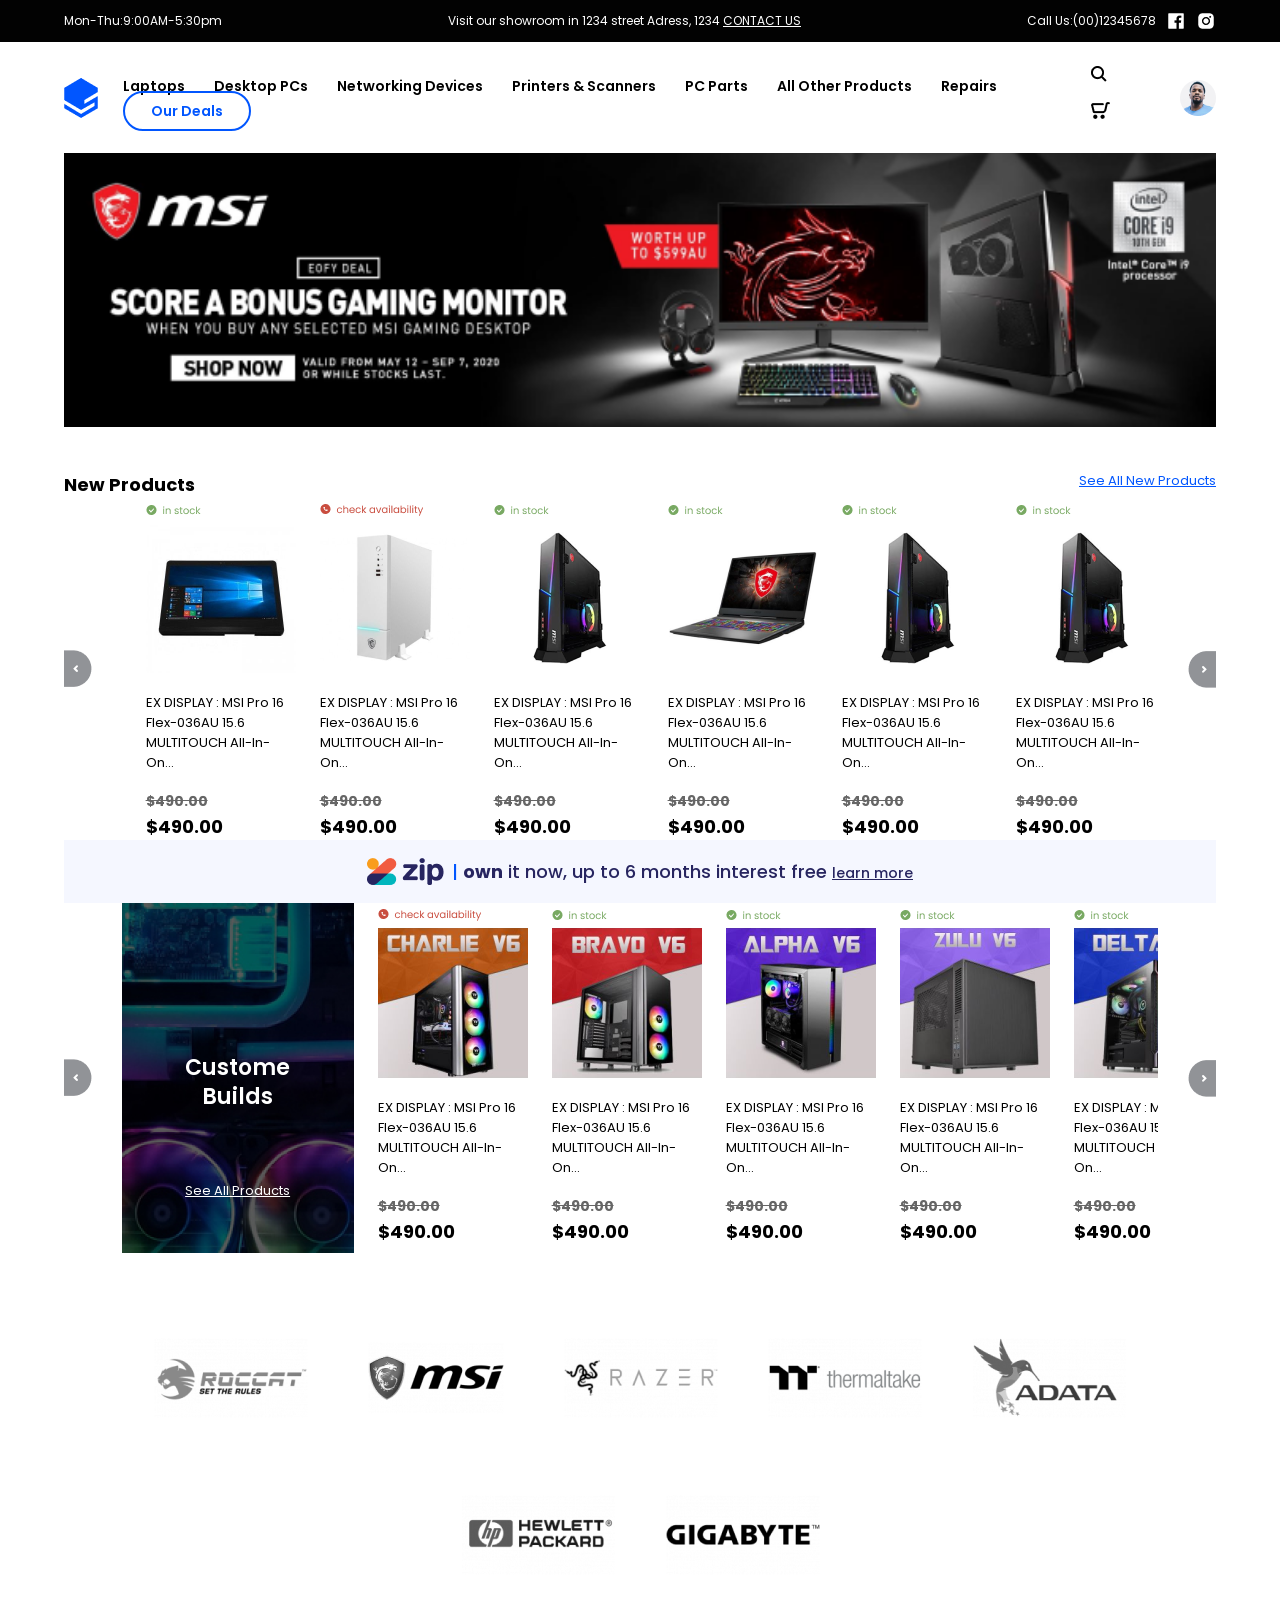
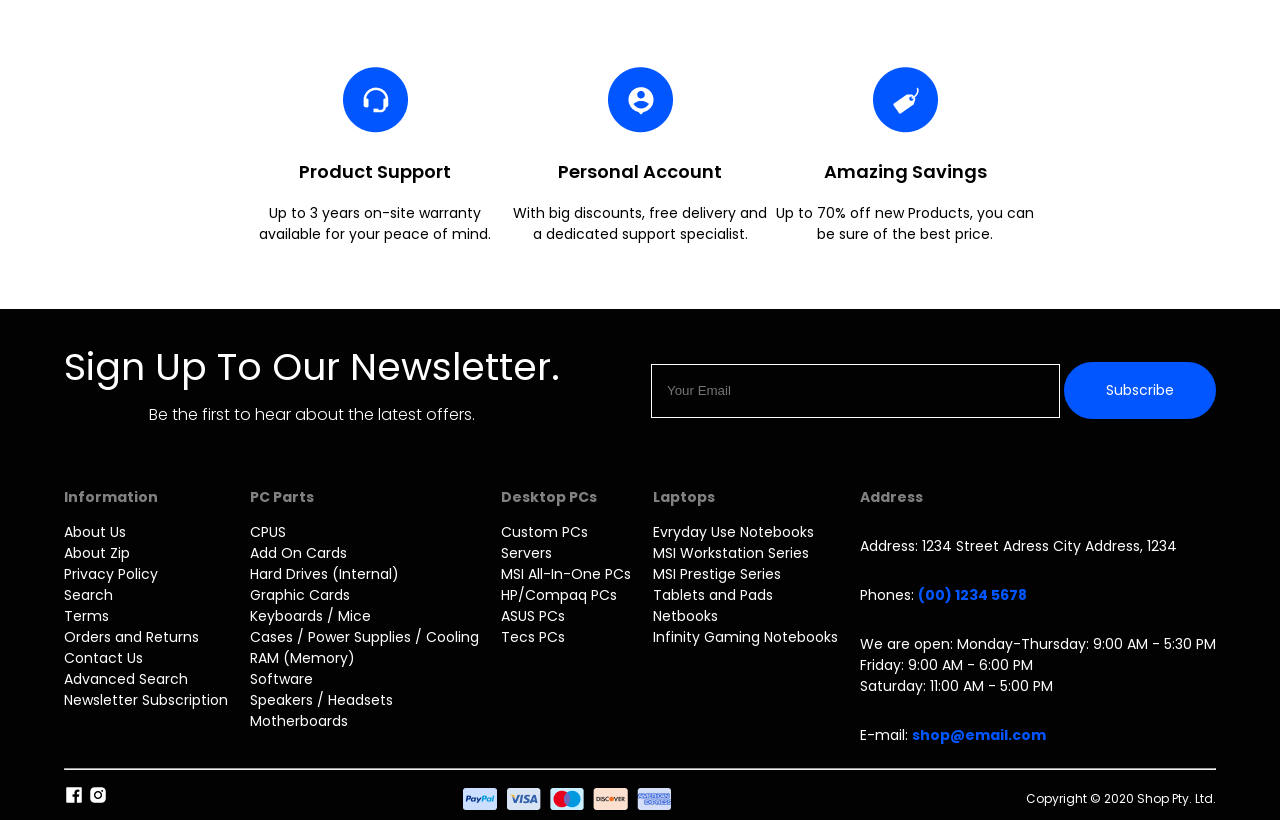
<file: index.html>
<!DOCTYPE html>
<html>

<head>
    <title>magazin</title>
    <meta charset="UTF-8">
    <link rel="stylesheet" href="style.css">
    <link rel="preconnect" href="https://fonts.googleapis.com">
    <link
        href="https://fonts.googleapis.com/css2?family=Poppins:ital,wght@0,200;0,300;0,400;0,500;0,600;0,700;0,800;0,900;1,100&display=swap"
        rel="stylesheet">
</head>

<body>

    <div class="head">
        <div class="header">
            <div class="container">
                <div class="header-inner">
                    <p class="txt1">Mon-Thu:9:00AM-5:30pm</p>
                    <p class="txt1">Visit our showroom in 1234 street Adress, 1234 <a href="#" class="txt1">CONTACT US</a></p>
                    <div class="contact">
                        <p class="txt1">Call Us:(00)12345678</p>
                        <img src="img/ant-design_facebook-filled.png">
                        <img src="img/ant-design_instagram-filled.png">
                    </div>
                </div>
            </div>
        </div>
        <div class="container">
            <div class="header-menu">
                <img src="img/1.png">
                <div class="menu">
                    <a href="#">Laptops</a>
                    <a href="">Desktop PCs</a>
                    <a href="">Networking Devices</a>
                    <a href="">Printers & Scanners</a>
                    <a href="">PC Parts</a>
                    <a href="">All Other Products</a>
                    <a href="">Repairs</a>
                    <a href="">Our Deals</a>
                </div>
                <div class="header-search">
                    <div>
                        <img src="img/gg_search.png">
                        <img src="img/Group 54.png">
                    </div>
                    <img src="img/Ellipse 8.png">
                </div>
            </div>
            <div class="header-menu2">
                <div class="menu-inner">
                <div class="burger">
                    <span></span>
                    <span></span>
                    <span></span>
                </div>
                <input type="search" value="Search here" class="search">
                <img src="img/Group 1918.png" width="76px" height="74px">
                <img src="img/Group 1939.png" width="70px" height="70px">
                </div>
                <div class="menu2">
                    <img src="img/1.png" width="44" height="51">
                    <hr style="width: 90%">
                    <a href="#">Laptops</a> <br>
                    <a href="">Desktop PCs</a><br>
                    <a href="">Networking Devices</a><br>
                    <a href="">Printers & Scanners</a><br>
                    <a href="">PC Parts</a><br>
                    <a href="">All Other Products</a><br>
                    <a href="">Repairs</a><br> <br>
                    <a href="">Our Deals</a>
                </div>
            </div>
            <img src="img/image 30.png" class="fon">
        </div>
    </div>



        <div class="container">   
            <div class="products">
                <p class="txt4">New Products</p>
                <a href="#">See All New Products</a>
            </div>
            <div class="slider">
            <img src="img/Component 4.png" class="prev2">
            <div class="slide">
            <div class="sliderline">
                <div class="new-advice">
                    <div class="new-advicer">
                        <img src="img/Group 134.png"><br>
                        <img src="img/image 29.png" class="advice">
                        <p class="txt2">EX DISPLAY : MSI Pro 16 Flex-036AU 15.6 MULTITOUCH All-In-On...</p>
                        <p class="txt4"><b class="txt3">$490.00</b><br>$490.00</p>
                    </div>
                </div>
                <div class="new-advice">
                    <div class="new-advicer">
                        <img src="img/Group 136.png"><br>
                        <img src="img/image 29 (1).png" class="advice">
                        <p class="txt2">EX DISPLAY : MSI Pro 16 Flex-036AU 15.6 MULTITOUCH All-In-On...</p>
                        <p class="txt4"><b class="txt3">$490.00</b><br>$490.00</p>
                    </div>
                </div>
                <div class="new-advice">
                    <div class="new-advicer">
                        <img src="img/Group 134.png"><br>
                        <img src="img/image 29 (2) - копия.png" class="advice">
                        <p class="txt2">EX DISPLAY : MSI Pro 16 Flex-036AU 15.6 MULTITOUCH All-In-On...</p>
                        <p class="txt4"><b class="txt3">$490.00</b><br>$490.00</p>
                    </div>
                </div>
                <div class="new-advice">
                    <div class="new-advicer">
                        <img src="img/Group 134.png"><br>
                        <img src="img/nout.png" class="advice">
                        <p class="txt2">EX DISPLAY : MSI Pro 16 Flex-036AU 15.6 MULTITOUCH All-In-On...</p>
                        <p class="txt4"><b class="txt3">$490.00</b><br>$490.00</p>
                    </div>
                </div>
                <div class="new-advice">
                    <div class="new-advicer">
                        <img src="img/Group 134.png"><br>
                        <img src="img/image 29 (2) - копия.png" class="advice">
                        <p class="txt2">EX DISPLAY : MSI Pro 16 Flex-036AU 15.6 MULTITOUCH All-In-On...</p>
                        <p class="txt4"><b class="txt3">$490.00</b><br>$490.00</p>
                    </div>
                </div>
                <div class="new-advice">
                    <div class="new-advicer">
                        <img src="img/Group 134.png"><br>
                        <img src="img/image 29 (2) - копия.png" class="advice">
                        <p class="txt2">EX DISPLAY : MSI Pro 16 Flex-036AU 15.6 MULTITOUCH All-In-On...</p>
                        <p class="txt4"><b class="txt3">$490.00</b><br>$490.00</p>
                    </div>
                </div>
            </div>
            </div>
            <img src="img/Component 95.png" class="next2">
            </div>
        </div>

        

    <div class="container">
        <div class="pre-zip">
             <div class="zip">
                <img src="img/primary 1.png">
            <p><strong>own</strong> it now, up to 6 months interest free <a href="#">learn more</a></p>
             </div>
        </div>
        <div class="slider2">
            <img src="img/Component 4.png" class="prev">
        <div class="slide2">
        <div class="sliderline2">
            <div class="custom">
                <div class="custom-inner">    
                    <p>Custome<br>Builds</p>
                    <a href="#">See All Products</a>
                </div>
            </div>
            <div class="new-advice2">
                <div class="new-advicer">
                    <img src="img/Group 136.png"><br>
                    <img src="img/custom/image 29.png" class="advice">
                    <p class="txt2">EX DISPLAY : MSI Pro 16 Flex-036AU 15.6 MULTITOUCH All-In-On...</p>
                    <p class="txt4"><b class="txt3">$490.00</b><br>$490.00</p>
                </div>
            </div>
            <div class="new-advice2">
                <div class="new-advicer">
                    <img src="img/Group 134.png"><br>
                    <img src="img/custom/image 29 (1).png" class="advice">
                    <p class="txt2">EX DISPLAY : MSI Pro 16 Flex-036AU 15.6 MULTITOUCH All-In-On...</p>
                    <p class="txt4"><b class="txt3">$490.00</b><br>$490.00</p>
                </div>
            </div>
            <div class="new-advice2">
                <div class="new-advicer">
                    <img src="img/Group 134.png"><br>
                    <img src="img/custom/image 29 (2).png" class="advice">
                    <p class="txt2">EX DISPLAY : MSI Pro 16 Flex-036AU 15.6 MULTITOUCH All-In-On...</p>
                    <p class="txt4"><b class="txt3">$490.00</b><br>$490.00</p>
                </div>
            </div>
            <div class="new-advice2">
                <div class="new-advicer">
                    <img src="img/Group 134.png"><br>
                    <img src="img/custom/image 29 (3).png" class="advice">
                    <p class="txt2">EX DISPLAY : MSI Pro 16 Flex-036AU 15.6 MULTITOUCH All-In-On...</p>
                    <p class="txt4"><b class="txt3">$490.00</b><br>$490.00</p>
                </div>
            </div>
            <div class="new-advice2">
                <div class="new-advicer">
                    <img src="img/Group 134.png"><br>
                    <img src="img/custom/image 29 (4).png" class="advice">
                    <p class="txt2">EX DISPLAY : MSI Pro 16 Flex-036AU 15.6 MULTITOUCH All-In-On...</p>
                    <p class="txt4"><b class="txt3">$490.00</b><br>$490.00</p>
                </div>
            </div>
        </div>
        </div>
        <img src="img/Component 95.png" class="next">
        </div>
        <div class="lofo">
            <img src="img/lofo/Frame 22.png">
            <img src="img/lofo/Frame 23.png">
            <img src="img/lofo/Frame 24.png">
            <img src="img/lofo/Frame 25.png">
            <img src="img/lofo/Frame 26.png">
            <img src="img/lofo/Frame 27.png">
            <img src="img/lofo/Frame 34.png">
        </div>
        <div class="frame">
            <div class="frame-inner">
                <img src="img/Support.png">
                <p>Product Support</p>
                <p>Up to 3 years on-site warranty available for your peace of mind.</p>
            </div>
            <div class="frame-inner">
                <img src="img/Account.png">
                <p>Personal Account</p>
                <p>With big discounts, free delivery and a dedicated support specialist.</p>
            </div>
            <div class="frame-inner">
                <img src="img/Saving.png">
                <p>Amazing Savings</p>
                <p>Up to 70% off new Products, you can be sure of the best price.</p>
            </div>
        </div>
    </div>




<div class="footer">
    <div class="container">
        <div class="subscribe">
            <div>
                <p>Sign Up To Our Newsletter.<br><b>Be the first to hear about the latest offers.</b></p>
            </div>
            <div class="footerbtn">
                <input type="email" placeholder="Your Email" class="email">
                <button class="btn">Subscribe</button>
            </div>
        </div>
        <div class="footer-inner">
            <div class="links">
                <p>Information</p>
                <a href="#">About Us</a>
                <a href="#">About Zip</a>
                <a href="#">Privacy Policy</a>
                <a href="#">Search</a>
                <a href="#">Terms</a>
                <a href="#">Orders and Returns</a>
                <a href="#">Contact Us</a>
                <a href="#">Advanced Search</a>
                <a href="#">Newsletter Subscription</a>
            </div>
            <div class="links">
                <p>PC Parts</p>
                <a href="#">CPUS</a>
                <a href="#">Add On Cards</a>
                <a href="#">Hard Drives (Internal)</a>
                <a href="#">Graphic Cards</a>
                <a href="#">Keyboards / Mice</a>
                <a href="#">Cases / Power Supplies / Cooling</a>
                <a href="#">RAM (Memory)</a>
                <a href="#">Software</a>
                <a href="#">Speakers / Headsets</a>
                <a href="#">Motherboards</a>
            </div>
            <div class="links">
                <p>Desktop PCs</p>
                <a href="#">Custom PCs</a>
                <a href="">Servers</a>
                <a href="">MSI All-In-One PCs</a>
                <a href="">HP/Compaq PCs</a>
                <a href="">ASUS PCs</a>
                <a href="">Tecs PCs</a>
            </div>
            <div class="links">
                <p>Laptops</p>
                <a href="">Evryday Use Notebooks</a>
                <a href="">MSI Workstation Series</a>
                <a href="">MSI Prestige Series</a>
                <a href="">Tablets and Pads</a>
                <a href="">Netbooks</a>
                <a href="">Infinity Gaming Notebooks</a>
            </div>
            <div class="links">
                <p>Address</p>
                <p>Address: 1234 Street Adress City Address, 1234</p>
                <p>Phones: <b>(00) 1234 5678</b></p>
                <p>We are open: Monday-Thursday: 9:00 AM - 5:30 PM<br>
                Friday: 9:00 AM - 6:00 PM <br>Saturday: 11:00 AM - 5:00 PM
                </p>
                <p>E-mail: <b>shop@email.com</b></p>
            </div>
        </div>
        <div class="footer-inner2">
            <div class="spisok-prev2">    
                <div class="spisok">
                    <p>Information</p>
                    <div class="btn2">
                        <span></span>
                        <span></span>
                    </div>
                </div>
                <a href="#">About Us</a>
                <a href="#">About Zip</a>
                <a href="#">Privacy Policy</a>
                <a href="#">Search</a>
                <a href="#">Terms</a>
                <a href="#">Orders and Returns</a>
                <a href="#">Contact Us</a>
                <a href="#">Advanced Search</a>
                <a href="#">Newsletter Subscription</a>
            </div>
            <hr>
            <div class="spisok-prev3">    
                <div class="spisok">
                    <p>PC Parts</p>
                    <div class="btn3">
                        <span></span>
                        <span></span>
                    </div>
                </div>
                <a href="#">CPUS</a>
                <a href="#">Add On Cards</a>
                <a href="#">Hard Drives (Internal)</a>
                <a href="#">Graphic Cards</a>
                <a href="#">Keyboards / Mice</a>
                <a href="#">Cases / Power Supplies / Cooling</a>
                <a href="#">RAM (Memory)</a>
                <a href="#">Software</a>
                <a href="#">Speakers / Headsets</a>
                <a href="#">Motherboards</a>
            </div>
            <hr>
            <div class="spisok-prev4">    
                <div class="spisok">
                    <p>Desktop PCs</p>
                    <div class="btn4">
                        <span></span>
                        <span></span>
                    </div>
                </div>
                <a href="#">Custom PCs</a>
                <a href="">Servers</a>
                <a href="">MSI All-In-One PCs</a>
                <a href="">HP/Compaq PCs</a>
                <a href="">ASUS PCs</a>
                <a href="">Tecs PCs</a>
            </div>
            <hr>
            <div class="spisok-prev5">    
                <div class="spisok">
                    <p>Laptops</p>
                    <div class="btn5">
                        <span></span>
                        <span></span>
                    </div>
                </div>
                <a href="">Evryday Use Notebooks</a>
                <a href="">MSI Workstation Series</a>
                <a href="">MSI Prestige Series</a>
                <a href="">Tablets and Pads</a>
                <a href="">Netbooks</a>
                <a href="">Infinity Gaming Notebooks</a>
            </div>
            <hr>
            <div class="spisok-prev6">    
                <div class="spisok">
                    <p>Address</p>
                    <div class="btn6">
                        <span></span>
                        <span></span>
                    </div>
                </div>
                <p>Address: 1234 Street Adress City Address, 1234</p>
                <p>Phones: <b>(00) 1234 5678</b></p>
                <p>We are open: Monday-Thursday: 9:00 AM - 5:30 PM<br>
                Friday: 9:00 AM - 6:00 PM <br>Saturday: 11:00 AM - 5:00 PM
                </p>
                <p>E-mail: <b>shop@email.com</b></p>
            </div>
        </div>
        <hr>
        <div class="the-end">
            <div>
                <img src="img/ant-design_facebook-filled.png">
                <img src="img/ant-design_instagram-filled.png">
            </div>
            <img src="img/Group 103.png" class="visa">
            <p>Copyright © 2020 Shop Pty. Ltd.</p>
        </div>
    </div>
</div>
<script src="java.js"></script>
</body>

</html>
</file>
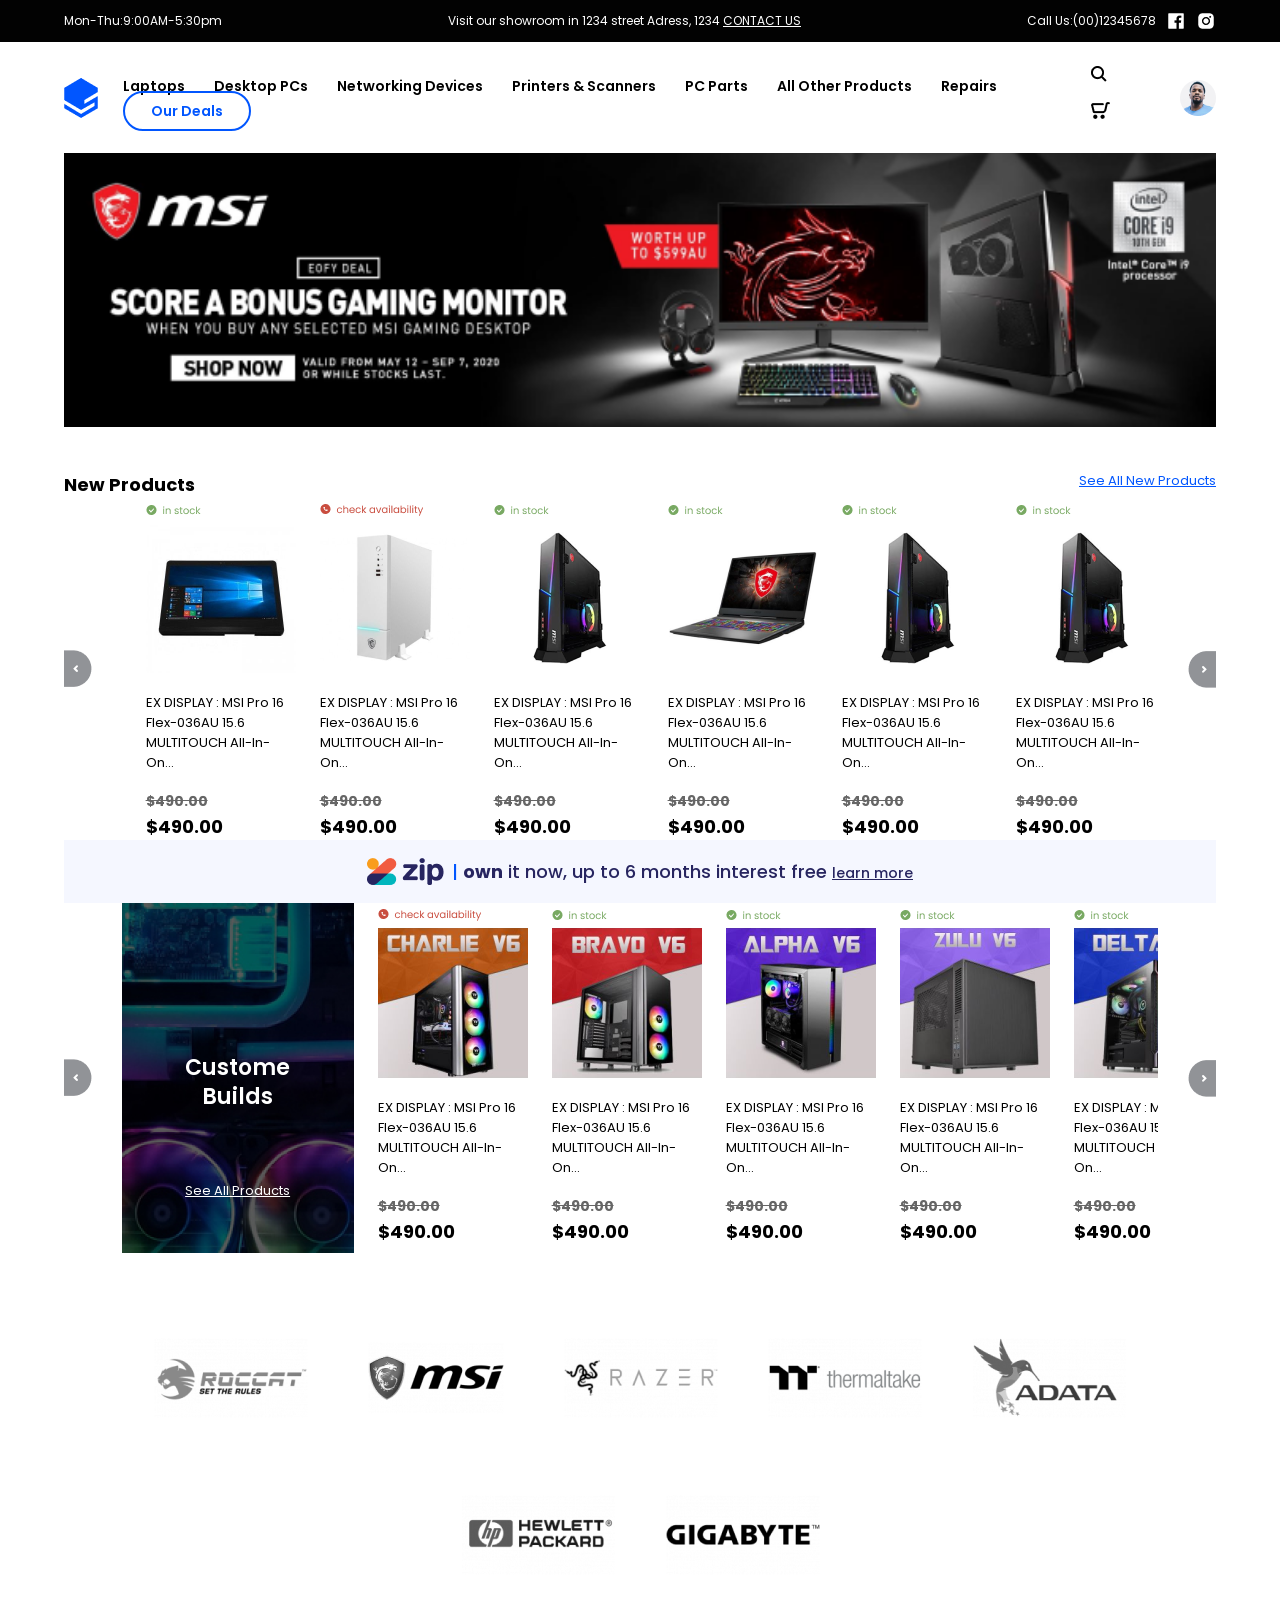
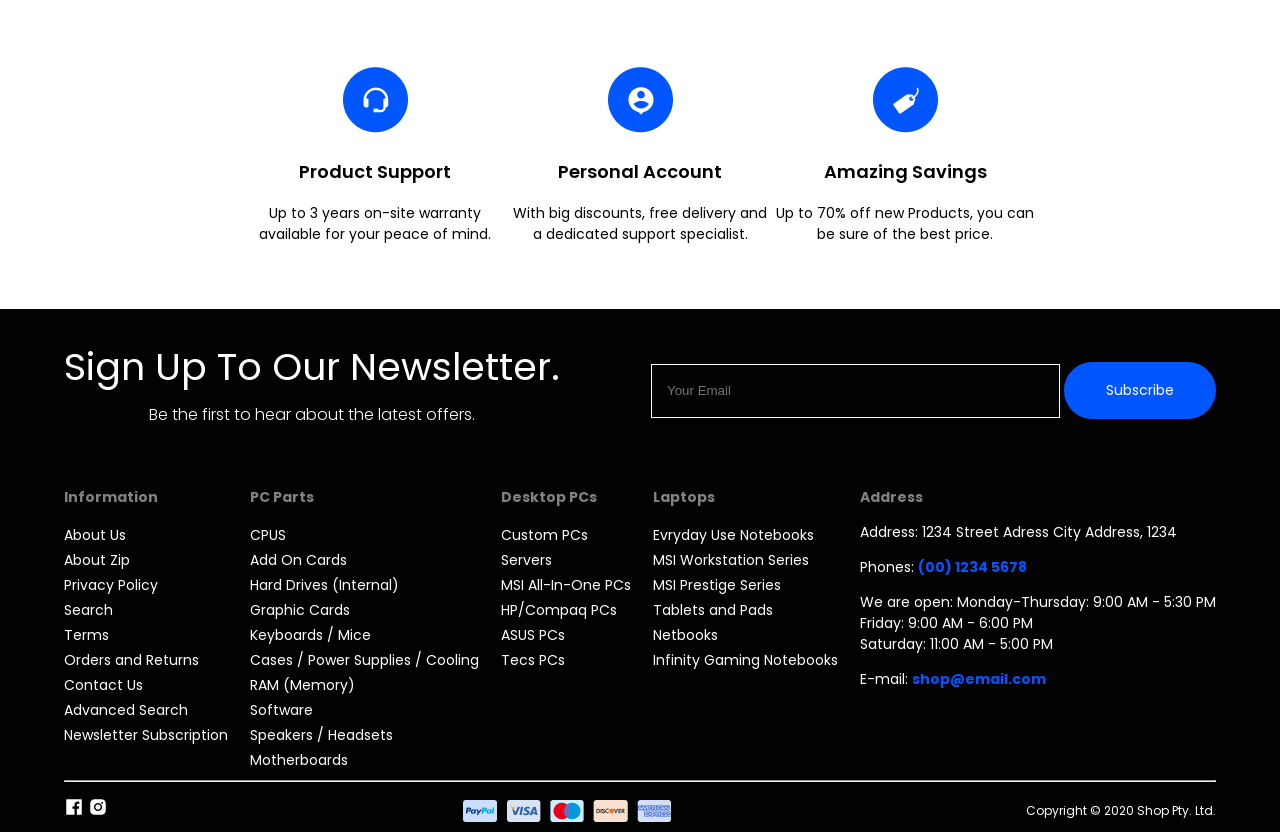
<file: Магазин/index.html>
<!DOCTYPE html>
<html>

<head>
    <title>magazin</title>
    <meta charset="UTF-8">
    <link rel="stylesheet" href="style.css">
    <link rel="preconnect" href="https://fonts.googleapis.com">
    <link
        href="https://fonts.googleapis.com/css2?family=Poppins:ital,wght@0,200;0,300;0,400;0,500;0,600;0,700;0,800;0,900;1,100&display=swap"
        rel="stylesheet">
</head>

<body>

    <div class="head">
        <div class="header">
            <div class="container">
                <div class="header-inner">
                    <p class="txt1">Mon-Thu:9:00AM-5:30pm</p>
                    <p class="txt1">Visit our showroom in 1234 street Adress, 1234 <a href="#" class="txt1">CONTACT US</a></p>
                    <div class="contact">
                        <p class="txt1">Call Us:(00)12345678</p>
                        <img src="img/ant-design_facebook-filled.png">
                        <img src="img/ant-design_instagram-filled.png">
                    </div>
                </div>
            </div>
        </div>
        <div class="container">
            <div class="header-menu">
                <img src="img/1.png">
                <div class="menu">
                    <a href="#">Laptops</a>
                    <a href="">Desktop PCs</a>
                    <a href="">Networking Devices</a>
                    <a href="">Printers & Scanners</a>
                    <a href="">PC Parts</a>
                    <a href="">All Other Products</a>
                    <a href="">Repairs</a>
                    <a href="">Our Deals</a>
                </div>
                <div class="header-search">
                    <div>
                        <img src="img/gg_search.png">
                        <img src="img/Group 54.png">
                    </div>
                    <img src="img/Ellipse 8.png">
                </div>
            </div>
            <div class="header-menu2">
                <div class="menu-inner">
                <div class="burger">
                    <span></span>
                    <span></span>
                    <span></span>
                </div>
                <input type="search" value="Search here" class="search">
                <img src="img/Group 1918.png" width="76px" height="74px">
                <img src="img/Group 1939.png" width="70px" height="70px">
                </div>
                <div class="menu2">
                    <img src="img/1.png">
                    <hr style="width: 90%">
                    <a href="#">Laptops</a> <br>
                    <a href="">Desktop PCs</a><br>
                    <a href="">Networking Devices</a><br>
                    <a href="">Printers & Scanners</a><br>
                    <a href="">PC Parts</a><br>
                    <a href="">All Other Products</a><br>
                    <a href="">Repairs</a><br> <br>
                    <a href="">Our Deals</a>
                </div>
            </div>
            <img src="img/image 30.png" class="fon">
        </div>
    </div>



        <div class="container">   
            <div class="products">
                <p class="txt4">New Products</p>
                <a href="#">See All New Products</a>
            </div>
            <div class="slider">
            <img src="img/Component 4.png" class="prev2">
            <div class="slide">
            <div class="sliderline">
                <div class="new-advice">
                    <div class="new-advicer">
                        <img src="img/Group 134.png"><br>
                        <img src="img/image 29.png" class="advice">
                        <p class="txt2">EX DISPLAY : MSI Pro 16 Flex-036AU 15.6 MULTITOUCH All-In-On...</p>
                        <p class="txt4"><b class="txt3">$490.00</b><br>$490.00</p>
                    </div>
                </div>
                <div class="new-advice">
                    <div class="new-advicer">
                        <img src="img/Group 136.png"><br>
                        <img src="img/image 29 (1).png" class="advice">
                        <p class="txt2">EX DISPLAY : MSI Pro 16 Flex-036AU 15.6 MULTITOUCH All-In-On...</p>
                        <p class="txt4"><b class="txt3">$490.00</b><br>$490.00</p>
                    </div>
                </div>
                <div class="new-advice">
                    <div class="new-advicer">
                        <img src="img/Group 134.png"><br>
                        <img src="img/image 29 (2) - копия.png" class="advice">
                        <p class="txt2">EX DISPLAY : MSI Pro 16 Flex-036AU 15.6 MULTITOUCH All-In-On...</p>
                        <p class="txt4"><b class="txt3">$490.00</b><br>$490.00</p>
                    </div>
                </div>
                <div class="new-advice">
                    <div class="new-advicer">
                        <img src="img/Group 134.png"><br>
                        <img src="img/nout.png" class="advice">
                        <p class="txt2">EX DISPLAY : MSI Pro 16 Flex-036AU 15.6 MULTITOUCH All-In-On...</p>
                        <p class="txt4"><b class="txt3">$490.00</b><br>$490.00</p>
                    </div>
                </div>
                <div class="new-advice">
                    <div class="new-advicer">
                        <img src="img/Group 134.png"><br>
                        <img src="img/image 29 (2) - копия.png" class="advice">
                        <p class="txt2">EX DISPLAY : MSI Pro 16 Flex-036AU 15.6 MULTITOUCH All-In-On...</p>
                        <p class="txt4"><b class="txt3">$490.00</b><br>$490.00</p>
                    </div>
                </div>
                <div class="new-advice">
                    <div class="new-advicer">
                        <img src="img/Group 134.png"><br>
                        <img src="img/image 29 (2) - копия.png" class="advice">
                        <p class="txt2">EX DISPLAY : MSI Pro 16 Flex-036AU 15.6 MULTITOUCH All-In-On...</p>
                        <p class="txt4"><b class="txt3">$490.00</b><br>$490.00</p>
                    </div>
                </div>
            </div>
            </div>
            <img src="img/Component 95.png" class="next2">
            </div>
        </div>

        

    <div class="container">
        <div class="pre-zip">
             <div class="zip">
                <img src="img/primary 1.png">
            <p><strong>own</strong> it now, up to 6 months interest free <a href="#">learn more</a></p>
             </div>
        </div>
        <div class="slider2">
            <img src="img/Component 4.png" class="prev">
        <div class="slide2">
        <div class="sliderline2">
            <div class="custom">
                <div class="custom-inner">    
                    <p>Custome<br>Builds</p>
                    <a href="#">See All Products</a>
                </div>
            </div>
            <div class="new-advice2">
                <div class="new-advicer">
                    <img src="img/Group 136.png"><br>
                    <img src="img/custom/image 29.png" class="advice">
                    <p class="txt2">EX DISPLAY : MSI Pro 16 Flex-036AU 15.6 MULTITOUCH All-In-On...</p>
                    <p class="txt4"><b class="txt3">$490.00</b><br>$490.00</p>
                </div>
            </div>
            <div class="new-advice2">
                <div class="new-advicer">
                    <img src="img/Group 134.png"><br>
                    <img src="img/custom/image 29 (1).png" class="advice">
                    <p class="txt2">EX DISPLAY : MSI Pro 16 Flex-036AU 15.6 MULTITOUCH All-In-On...</p>
                    <p class="txt4"><b class="txt3">$490.00</b><br>$490.00</p>
                </div>
            </div>
            <div class="new-advice2">
                <div class="new-advicer">
                    <img src="img/Group 134.png"><br>
                    <img src="img/custom/image 29 (2).png" class="advice">
                    <p class="txt2">EX DISPLAY : MSI Pro 16 Flex-036AU 15.6 MULTITOUCH All-In-On...</p>
                    <p class="txt4"><b class="txt3">$490.00</b><br>$490.00</p>
                </div>
            </div>
            <div class="new-advice2">
                <div class="new-advicer">
                    <img src="img/Group 134.png"><br>
                    <img src="img/custom/image 29 (3).png" class="advice">
                    <p class="txt2">EX DISPLAY : MSI Pro 16 Flex-036AU 15.6 MULTITOUCH All-In-On...</p>
                    <p class="txt4"><b class="txt3">$490.00</b><br>$490.00</p>
                </div>
            </div>
            <div class="new-advice2">
                <div class="new-advicer">
                    <img src="img/Group 134.png"><br>
                    <img src="img/custom/image 29 (4).png" class="advice">
                    <p class="txt2">EX DISPLAY : MSI Pro 16 Flex-036AU 15.6 MULTITOUCH All-In-On...</p>
                    <p class="txt4"><b class="txt3">$490.00</b><br>$490.00</p>
                </div>
            </div>
        </div>
        </div>
        <img src="img/Component 95.png" class="next">
        </div>
        <div class="lofo">
            <img src="img/lofo/Frame 22.png">
            <img src="img/lofo/Frame 23.png">
            <img src="img/lofo/Frame 24.png">
            <img src="img/lofo/Frame 25.png">
            <img src="img/lofo/Frame 26.png">
            <img src="img/lofo/Frame 27.png">
            <img src="img/lofo/Frame 34.png">
        </div>
        <div class="frame">
            <div class="frame-inner">
                <img src="img/Support.png">
                <p>Product Support</p>
                <p>Up to 3 years on-site warranty available for your peace of mind.</p>
            </div>
            <div class="frame-inner">
                <img src="img/Account.png">
                <p>Personal Account</p>
                <p>With big discounts, free delivery and a dedicated support specialist.</p>
            </div>
            <div class="frame-inner">
                <img src="img/Saving.png">
                <p>Amazing Savings</p>
                <p>Up to 70% off new Products, you can be sure of the best price.</p>
            </div>
        </div>
    </div>




<div class="footer">
    <div class="container">
        <div class="subscribe">
            <div>
                <p>Sign Up To Our Newsletter.<br><b>Be the first to hear about the latest offers.</b></p>
            </div>
            <div class="footerbtn">
                <input type="email" placeholder="Your Email" class="email">
                <button class="btn">Subscribe</button>
            </div>
        </div>
        <div class="footer-inner">
            <div class="links">
                <p>Information</p>
                <a href="#">About Us</a><br>
                <a href="#">About Zip</a><br>
                <a href="#">Privacy Policy</a><br>
                <a href="#">Search</a><br>
                <a href="#">Terms</a><br>
                <a href="#">Orders and Returns</a><br>
                <a href="#">Contact Us</a><br>
                <a href="#">Advanced Search</a><br>
                <a href="#">Newsletter Subscription</a>
            </div>
            <div class="links">
                <p>PC Parts</p>
                <a href="#">CPUS</a><br>
                <a href="#">Add On Cards</a><br>
                <a href="#">Hard Drives (Internal)</a><br>
                <a href="#">Graphic Cards</a><br>
                <a href="#">Keyboards / Mice</a><br>
                <a href="#">Cases / Power Supplies / Cooling</a><br>
                <a href="#">RAM (Memory)</a><br>
                <a href="#">Software</a><br>
                <a href="#">Speakers / Headsets</a><br>
                <a href="#">Motherboards</a>
            </div>
            <div class="links">
                <p>Desktop PCs</p>
                <a href="#">Custom PCs</a><br>
                <a href="">Servers</a><br>
                <a href="">MSI All-In-One PCs</a><br>
                <a href="">HP/Compaq PCs</a><br>
                <a href="">ASUS PCs</a><br>
                <a href="">Tecs PCs</a>
            </div>
            <div class="links">
                <p>Laptops</p>
                <a href="">Evryday Use Notebooks</a><br>
                <a href="">MSI Workstation Series</a><br>
                <a href="">MSI Prestige Series</a><br>
                <a href="">Tablets and Pads</a><br>
                <a href="">Netbooks</a><br>
                <a href="">Infinity Gaming Notebooks</a><br>
            </div>
            <div class="links">
                <p>Address</p>
                <p>Address: 1234 Street Adress City Address, 1234</p>
                <p>Phones: <b>(00) 1234 5678</b></p>
                <p>We are open: Monday-Thursday: 9:00 AM - 5:30 PM<br>
                Friday: 9:00 AM - 6:00 PM <br>Saturday: 11:00 AM - 5:00 PM
                </p>
                <p>E-mail: <b>shop@email.com</b></p>
            </div>
        </div>
        <div class="footer-inner2">
            <div class="spisok-prev2">    
                <div class="spisok">
                    <p>Information</p>
                    <div class="btn2">
                        <span></span>
                        <span></span>
                    </div>
                </div>
                <a href="#">About Us</a><br>
                <a href="#">About Zip</a><br>
                <a href="#">Privacy Policy</a><br>
                <a href="#">Search</a><br>
                <a href="#">Terms</a><br>
                <a href="#">Orders and Returns</a><br>
                <a href="#">Contact Us</a><br>
                <a href="#">Advanced Search</a><br>
                <a href="#">Newsletter Subscription</a>
            </div>
            <hr>
            <div class="spisok-prev3">    
                <div class="spisok">
                    <p>PC Parts</p>
                    <div class="btn3">
                        <span></span>
                        <span></span>
                    </div>
                </div>
                <a href="#">CPUS</a><br>
                <a href="#">Add On Cards</a><br>
                <a href="#">Hard Drives (Internal)</a><br>
                <a href="#">Graphic Cards</a><br>
                <a href="#">Keyboards / Mice</a><br>
                <a href="#">Cases / Power Supplies / Cooling</a><br>
                <a href="#">RAM (Memory)</a><br>
                <a href="#">Software</a><br>
                <a href="#">Speakers / Headsets</a><br>
                <a href="#">Motherboards</a>
            </div>
            <hr>
            <div class="spisok-prev4">    
                <div class="spisok">
                    <p>Desktop PCs</p>
                    <div class="btn4">
                        <span></span>
                        <span></span>
                    </div>
                </div>
                <a href="#">Custom PCs</a><br>
                <a href="">Servers</a><br>
                <a href="">MSI All-In-One PCs</a><br>
                <a href="">HP/Compaq PCs</a><br>
                <a href="">ASUS PCs</a><br>
                <a href="">Tecs PCs</a>
            </div>
            <hr>
            <div class="spisok-prev5">    
                <div class="spisok">
                    <p>Laptops</p>
                    <div class="btn5">
                        <span></span>
                        <span></span>
                    </div>
                </div>
                <a href="">Evryday Use Notebooks</a><br>
                <a href="">MSI Workstation Series</a><br>
                <a href="">MSI Prestige Series</a><br>
                <a href="">Tablets and Pads</a><br>
                <a href="">Netbooks</a><br>
                <a href="">Infinity Gaming Notebooks</a><br>
            </div>
            <hr>
            <div class="spisok-prev6">    
                <div class="spisok">
                    <p>Address</p>
                    <div class="btn6">
                        <span></span>
                        <span></span>
                    </div>
                </div>
                <p>Address: 1234 Street Adress City Address, 1234</p>
                <p>Phones: <b>(00) 1234 5678</b></p>
                <p>We are open: Monday-Thursday: 9:00 AM - 5:30 PM<br>
                Friday: 9:00 AM - 6:00 PM <br>Saturday: 11:00 AM - 5:00 PM
                </p>
                <p>E-mail: <b>shop@email.com</b></p>
            </div>
        </div>
        <hr>
        <div class="the-end">
            <div>
                <img src="img/ant-design_facebook-filled.png">
                <img src="img/ant-design_instagram-filled.png">
            </div>
            <img src="img/Group 103.png" class="visa">
            <p>Copyright © 2020 Shop Pty. Ltd.</p>
        </div>
    </div>
</div>
<script src="java.js"></script>
</body>

</html>
</file>
<file: style.css>
body{
    margin: 0;
    font-family: 'Poppins', sans-serif;
}
.container{
    max-width: 90%;
    width: 100%;
    margin: 0 auto;
}
.header{
    background-color: #020202;
}
.header-inner{
    display: flex;
    justify-content: space-between;
}
.txt1{
    color: white;
    font-family: inherit;
    Font-style: bold;
    font-size: 12px;
}
.contact{
    display: flex;
    align-items: center;
}
.contact img{
    margin-left: 10px;
}
.header-menu{
    display: flex;
    justify-content: space-between;
    align-items: center;
    margin-top: 23px;
    margin-bottom: 23px;
}
.header-menu2{
    display: none;
    background-color: #0156FF;
    position: relative;
    z-index: 3;
}
.burger{
    display: none;
    width: 30px;
    height: 30px;
    position: relative;
}
.burger span{
    width: 50px;
    height: 5px;
    background-color: #ffffff;
    position: absolute;
    left: 50%;
    top: 50%;
    transition: all ease 0.5s;
}
.burger span:nth-of-type(2){
    top: calc(50% - 17px);
}
.burger span:nth-of-type(3){
    top: calc(50% + 17px);
}
.burger.active span:first-of-type{
    transform: translateX(-100%);
    background-color: #0156FF;
}
.burger.active span:nth-of-type(2){
    top: 50%; 
    transform: rotate(405deg);
}
.burger.active span:nth-of-type(3){
    top: 50%;
    transform: rotate(-405deg);
}
.menubtn{
    display: flex;
    align-items: center;
    width: 90%;
}
.menu2{
    position: fixed;
    top: 0;
    left: 0;
    width: 60%;
    line-height: 35px;
    height: 100%;
    transform: translate(300%);
    background-color: #ffffff;
    transition: all ease 0.5s;
}
.menu2.active{ 
    transform: translate(90%);
}
.menu2 img{
    margin-left: 25px;
}
.menu2 a{
    text-decoration: none;
    color: #000000;
    font-family: inherit;
    font-size: 20px;
    transition-duration: 0.5ms;
    font-weight: 600;
    margin-left: 25px;
}
.menu2 a:hover{
    font-size: 15px;
    text-decoration: underline;
}
.menu2 a:last-child{
    border: 2px solid #0156FF;
    padding: 8px 26px;
    color: #0156FF;
    border-radius: 50px;
}
.menu-inner{
    display: flex;
    justify-content: space-evenly;
    align-items: center;
    padding:15px 0 15px 0;
}
.search{
    width: 50%;
    height: 60px;
    border: 1px solid white;
    border-radius: 50px;
    justify-content: center;
} 
input[type="search" i] {
    padding: 1px 2px;
    font-size: 18px;
    color: #666666;
    padding-left: 15px;
}
.menu a{
    text-decoration: none;
    color: #000000;
    font-family: inherit;
    font-size: 14px;
    transition-duration: 0.5ms;
    font-weight: 600;
    margin-left: 25px;
}
.menu a:hover{
    font-size: 15px;
    text-decoration: underline;
}
.menu a:last-child{
    border: 2px solid #0156FF;
    padding: 8px 26px;
    color: #0156FF;
    border-radius: 50px;
}
.header-search{
    display: flex;
    justify-content: end;
    align-items: center;
}
.header-search img{
    margin-left: 25px;
}





.products{
    display: flex;
    justify-content: space-between;
    margin-top: 37px;
}
.products a{
    color: #0156FF;
    font-size: 13px;
    float: right;
}
.slider , .slider2{
    display: flex;
    align-items: center;
}
.slide , .slide2{
    width: 90%;
    margin: 0 auto;
    overflow: hidden;
}
.sliderline , .sliderline2{
    display: flex;
    transition: all ease 1s;
    position: relative;
    left: 0;
}
.new-advice, .new-advice2{
    width: 234px;
}
.new-advicer{
    margin-left: 24px;
}
.txt2{
    font-family: inherit;
    font-size: 13px;
    color: #000000;
}
.txt3{
    font-family: inherit;
    font-size: 14px;
    text-decoration: line-through;
    color: #666666;
}
.txt4{
    font-family: inherit;
    text-decoration: none;
    font-size: 18px;
    color: #000000;
    font-weight: 700;
    margin: 0;
}
.pre-zip{
    background-color: #F5F7FF;
}
.zip{
    display: flex;
    align-items: center;
    justify-content: center;
}
.zip p{
    font-family: inherit;
    font-size: 18px;
    font-weight: 500;
    color: #272560;
    margin-left: 8px;
}
.zip p::before{
    content: "| ";
    color: #0156FF;
}
.zip a{
    font-size: 14px;
    color: #272560;
}
.advice2{
    display: flex;
}
.custom{
 background-image: url(img/image\ 30\ \(1\).png);
 background-size: auto;
 background-repeat: no-repeat;
}
.custom-inner{
    width: 232px;
    height: 350px;
    display: inline-block;
}
.custom-inner p{
    font-size: inherit;
    color: #ffffff;
    font-weight: 600;
    Font-size: 22px;
    line-height: 29px;
    margin-top: 150px;
    margin-bottom: 70px;
    text-align: Center;
}
.custom-inner a{
    font-size: inherit;
    color: #ffffff;
    Font-size: 13px;
    display: flex;
    justify-content: center;
}
.lofo{
    text-align: center;
    margin-top: 50px;
}
.frame{
    display: flex;
    flex-wrap: wrap;
    text-align: center;
    justify-content: center;
    margin-top: 50px;
}
.frame-inner p:first-of-type{
    font-size: 18px;
    font-weight: 600;
    font-family: inherit;
}
.frame-inner p:last-of-type{
    font-size: 14px;
    font-family: inherit;
    width: 265px;
}
.footer{
    background-color: #020203;
    margin-top: 50px;
}
.spisok{
    display: flex;
    align-items: center;
}
.spisok-prev2, .spisok-prev3, .spisok-prev4, .spisok-prev5, .spisok-prev6 {
    height: 60px;
    display:flex;
    flex-direction: column;
    overflow: hidden;
    transition: all ease 0.5s;
}
.spisok-prev2.active, .spisok-prev3.active, .spisok-prev4.active, .spisok-prev5.active, .spisok-prev6.active{
    height: 400px;
}
.spisok-prev2 a, .spisok-prev3 a, .spisok-prev4 a, .spisok-prev5 a, .spisok-prev6 p{
    text-decoration: none;
    font-size: 22px;
    margin-left: 20px;
    color: #ffffff;
    font-family: inherit;
}
.footer-inner2{
    display: none;
}
.btn2 span{
    width: 10px;
    height: 1px;
    background-color: #ffffff;
    position: absolute;
    transition: all ease 0.5s;
}
.btn3 span{
    width: 10px;
    height: 1px;
    background-color: #ffffff;
    position: absolute;
    transition: all ease 0.5s;
}
.btn4 span{
    width: 10px;
    height: 1px;
    background-color: #ffffff;
    position: absolute;
    transition: all ease 0.5s;
}
.btn5 span{
    width: 10px;
    height: 1px;
    background-color: #ffffff;
    position: absolute;
    transition: all ease 0.5s;
}
.btn6 span{
    width: 10px;
    height: 1px;
    background-color: #ffffff;
    position: absolute;
    transition: all ease 0.5s;
}
.btn2 span:first-of-type{
    right: 60px;
    transform: rotate(-30deg);
}
.btn2 span:last-of-type{
    right: 68px;
    transform: rotate(30deg);
}
.btn2.active span:first-of-type{
    right: 60px;
    transform: rotate(+30deg);
}
.btn2.active span:last-of-type{
    right: 68px;
    transform: rotate(-30deg);
}


.btn3 span:first-of-type{
    right: 60px;
    transform: rotate(-30deg);
}
.btn3 span:last-of-type{
    right: 68px;
    transform: rotate(30deg);
}
.btn3.active span:first-of-type{
    right: 60px;
    transform: rotate(+30deg);
}
.btn3.active span:last-of-type{
    right: 68px;
    transform: rotate(-30deg);
}

.btn4 span:first-of-type{
    right: 60px;
    transform: rotate(-30deg);
}
.btn4 span:last-of-type{
    right: 68px;
    transform: rotate(30deg);
}
.btn4.active span:first-of-type{
    right: 60px;
    transform: rotate(+30deg);
}
.btn4.active span:last-of-type{
    right: 68px;
    transform: rotate(-30deg);
}

.btn5 span:first-of-type{
    right: 60px;
    transform: rotate(-30deg);
}
.btn5 span:last-of-type{
    right: 68px;
    transform: rotate(30deg);
}
.btn5.active span:first-of-type{
    right: 60px;
    transform: rotate(+30deg);
}
.btn5.active span:last-of-type{
    right: 68px;
    transform: rotate(-30deg);
}
.btn6 span:first-of-type{
    right: 60px;
    transform: rotate(-30deg);
}
.btn6 span:last-of-type{
    right: 68px;
    transform: rotate(30deg);
}
.btn6.active span:first-of-type{
    right: 60px;
    transform: rotate(+30deg);
}
.btn6.active span:last-of-type{
    right: 68px;
    transform: rotate(-30deg);
}



.subscribe{
    display: flex;
    justify-content: space-between;
    flex-wrap: wrap;
    align-items: center;
    text-align: center;
    line-height: 40px;
}
.subscribe p{
    font-family: inherit;
    font-size: 38px;
    color: #ffffff;
}
.subscribe b{
    font-family: inherit;
    font-weight: 300;
    font-size: 16px;
    color: #ffffff;
}

.btn{
    font-family: inherit;   
    font-size: 14px;
    color: #ffffff;
    border: 2px solid #0156FF;
    background-color: #0156FF;
    transition: 0.5s;
    border-radius: 50px;
    padding:16px 40px 16px 40px ;
}
.btn:hover{
    background-color: #020203;
    border: 2px solid #ffffff;
}
input[type="email" i] {
    padding: 1px 2px;
    padding-left: 15px;
    color: #ffffff;
}
.email{
    background-color: #020203;
    border: 1px solid #ffffff;
    height: 50px;
    width: 390px;
}
.links{
    display: flex;
    flex-direction: column;
}
.footer-inner{
    display: flex;
    justify-content: space-between;
}
.links p:first-of-type{
    color:rgba(255, 255, 255, 0.5);
    font-size:14px;
    font-weight: bold;
}
.links a{
    text-decoration: none;
    font-size: 14px;
    color: #ffffff;
    font-family: inherit;
}
.links p{
    text-decoration: none;
    font-size: 14px;
    color: #ffffff;
    font-family: inherit;
}
.links b{
    font-size: 14px;
    color: #0156FF;
    font-family: inherit;
}
.the-end{
    display: flex;
    justify-content:space-between;
    align-items: center;
}
.the-end p{
    color: #ffffff;
    font-size: 12px;
}
@media(max-width: 1250px){
    .container{
        max-width: 95%;
    }
    .menu{
        display: none;
    }
    .burger{
        display: block;
    }
    .menu2 a{
        font-size: 30px;
        line-height: 70px;
    }
    .header-menu{
        display: none;
    }
    .header-menu2{
        display: block;
    }
    .txt1:nth-of-type(2){
        display: none;
    }
    .custom{
        display: none;
    }
    .custom-inner{
        display: none;
    }
    .next,.prev,.next2,.prev2{
        width: 45px;
        width: 70px;
    }
    .email{
        background-color: #020203;
        border: 1px solid #ffffff;
        font-size: 18px;
        height: 60px;
        width: 300px;
    }
    .btn{
        font-family: inherit;   
        font-size: 20px;
        color: #ffffff;
        border: 2px solid #0156FF;
        background-color: #0156FF;
        transition: 0.5s;
        border-radius: 50px;
        padding:13px 30px 13px 30px ;
    }
    .footer-inner{
        display: none;
    }
    .footer-inner2{
        display: block;
    }
    .subscribe{
        justify-content: center;
    }
    .lofo img{
        width: 251px;
        height: 200px;
    }
    .frame-inner{
        width: 380px;
    }
    .frame-inner img{
        width: 85px;
        height: 86px;
    }
    .frame-inner p:first-of-type{
        font-size: 25px;
    }
    .frame-inner p:last-of-type{
        font-size: 18px;
        width: 365px;
    }
    .subscribe p{
        font-size: 45px;
    }
    .spisok p:first-of-type{
        color:rgba(255, 255, 255, 0.5);
        font-size:25px;
        font-weight: bold;
    }
}
@media(max-width: 1000px){
    .txt1{
        font-size: 25px;
    }
    .contact img{
        width: 35px;
        height: 35px;
    }
    .txt4{
        text-transform:capitalize;
    } 
    .advice{
        width: 300px;
        height: 300px;
    }
    .new-advice,.new-advice2{
        width: 334px;
    }
    .txt2{
        font-size: 13px;
    }
    .txt3{

        font-size: 14px;
    }
    .txt4{
        font-size: 18px;
    }
}
</file>
<file: Магазин/style.css>
body{
    margin: 0;
    font-family: 'Poppins', sans-serif;
}
.container{
    max-width: 90%;
    width: 100%;
    margin: 0 auto;
}
.header{
    background-color: #020202;
}
.header-inner{
    display: flex;
    justify-content: space-between;
}
.txt1{
    color: white;
    font-family: inherit;
    Font-style: bold;
    font-size: 12px;
}
.contact{
    display: flex;
    align-items: center;
}
.contact img{
    margin-left: 10px;
}
.header-menu{
    display: flex;
    align-items: center;
    margin-top: 23px;
    margin-bottom: 23px;
}
.header-menu2{
    display: none;
    background-color: #0156FF;
    position: relative;
    z-index: 3;
}
.burger{
    display: none;
    width: 30px;
    height: 30px;
    position: relative;
}
.burger span{
    width: 50px;
    height: 5px;
    background-color: #ffffff;
    position: absolute;
    left: 50%;
    top: 50%;
    transition: all ease 0.5s;
}
.burger span:nth-of-type(2){
    top: calc(50% - 17px);
}
.burger span:nth-of-type(3){
    top: calc(50% + 17px);
}
.burger.active span:first-of-type{
    transform: translateX(-100%);
    background-color: #0156FF;
}
.burger.active span:nth-of-type(2){
    top: 50%; 
    transform: rotate(45deg);
}
.burger.active span:nth-of-type(3){
    top: 50%;
    transform: rotate(-45deg);
}
.menubtn{
    display: flex;
    align-items: center;
    width: 90%;
}
.menu2{
    position: fixed;
    top: 0;
    left: 0;
    width: 40%;
    line-height: 35px;
    height: 1200px;
    transform: translate(300%);
    background-color: #ffffff;
    transition: all ease 0.5s;
}
.menu2.active{ 
    transform: translate(150%);
}
.menu2 img{
    margin-left: 25px;
}
.menu2 a{
    text-decoration: none;
    color: #000000;
    font-family: inherit;
    font-size: 14px;
    transition-duration: 0.5ms;
    font-weight: 600;
    margin-left: 25px;
}
.menu2 a:hover{
    font-size: 15px;
    text-decoration: underline;
}
.menu2 a:last-child{
    border: 2px solid #0156FF;
    padding: 8px 26px;
    color: #0156FF;
    border-radius: 50px;
}
.menu-inner{
    display: flex;
    justify-content: space-evenly;
    align-items: center;
    padding:15px 0 15px 0;
}
.search{
    width: 50%;
    height: 60px;
    border: 1px solid white;
    border-radius: 50px;
    justify-content: center;
} 
input[type="search" i] {
    padding: 1px 2px;
    font-size: 18px;
    color: #666666;
    padding-left: 15px;
}
.menu a{
    text-decoration: none;
    color: #000000;
    font-family: inherit;
    font-size: 14px;
    transition-duration: 0.5ms;
    font-weight: 600;
    margin-left: 25px;
}
.menu a:hover{
    font-size: 15px;
    text-decoration: underline;
}
.menu a:last-child{
    border: 2px solid #0156FF;
    padding: 8px 26px;
    color: #0156FF;
    border-radius: 50px;
}
.header-search{
    display: flex;
    justify-content: end;
    align-items: center;
}
.header-search img{
    margin-left: 25px;
}





.products{
    display: flex;
    justify-content: space-between;
    margin-top: 37px;
}
.products a{
    color: #0156FF;
    font-size: 13px;
    float: right;
}
.slider , .slider2{
    display: flex;
    align-items: center;
}
.slide , .slide2{
    width: 90%;
    margin: 0 auto;
    overflow: hidden;
}
.sliderline , .sliderline2{
    display: flex;
    transition: all ease 1s;
    position: relative;
    left: 0;
}
.new-advice, .new-advice2{
    width: 234px;
}
.new-advicer{
    margin-left: 24px;
}
.txt2{
    font-family: inherit;
    font-size: 13px;
    color: #000000;
}
.txt3{
    font-family: inherit;
    font-size: 14px;
    text-decoration: line-through;
    color: #666666;
}
.txt4{
    font-family: inherit;
    text-decoration: none;
    font-size: 18px;
    color: #000000;
    font-weight: 700;
    margin: 0;
}
.pre-zip{
    background-color: #F5F7FF;
}
.zip{
    display: flex;
    align-items: center;
    justify-content: center;
}
.zip p{
    font-family: inherit;
    font-size: 18px;
    font-weight: 500;
    color: #272560;
    margin-left: 8px;
}
.zip p::before{
    content: "| ";
    color: #0156FF;
}
.zip a{
    font-size: 14px;
    color: #272560;
}
.advice2{
    display: flex;
}
.custom{
 background-image: url(img/image\ 30\ \(1\).png);
 background-size: auto;
 background-repeat: no-repeat;
}
.custom-inner{
    width: 232px;
    height: 350px;
    display: inline-block;
}
.custom-inner p{
    font-size: inherit;
    color: #ffffff;
    font-weight: 600;
    Font-size: 22px;
    line-height: 29px;
    margin-top: 150px;
    margin-bottom: 70px;
    text-align: Center;
}
.custom-inner a{
    font-size: inherit;
    color: #ffffff;
    Font-size: 13px;
    display: flex;
    justify-content: center;
}
.lofo{
    text-align: center;
    margin-top: 50px;
}
.frame{
    display: flex;
    flex-wrap: wrap;
    text-align: center;
    justify-content: center;
    margin-top: 50px;
}
.frame-inner p:first-of-type{
    font-size: 18px;
    font-weight: 600;
    font-family: inherit;
}
.frame-inner p:last-of-type{
    font-size: 14px;
    font-family: inherit;
    width: 265px;
}
.footer{
    background-color: #020203;
    margin-top: 50px;
}
.spisok{
    display: flex;
    align-items: center;
}
.spisok-prev2, .spisok-prev3, .spisok-prev4, .spisok-prev5, .spisok-prev6 {
    height: 60px;
    overflow: hidden;
    transition: all ease 0.5s;
}
.spisok-prev2.active, .spisok-prev3.active, .spisok-prev4.active, .spisok-prev5.active, .spisok-prev6.active{
    height: 300px;
}
.spisok-prev2 a, .spisok-prev3 a, .spisok-prev4 a, .spisok-prev5 a, .spisok-prev6 p{
    text-decoration: none;
    font-size: 16px;
    margin-left: 20px;
    color: #ffffff;
    font-family: inherit;
}
.footer-inner2{
    display: none;
}
.btn2 span{
    width: 10px;
    height: 1px;
    background-color: #ffffff;
    position: absolute;
    transition: all ease 0.5s;
}
.btn3 span{
    width: 10px;
    height: 1px;
    background-color: #ffffff;
    position: absolute;
    transition: all ease 0.5s;
}
.btn4 span{
    width: 10px;
    height: 1px;
    background-color: #ffffff;
    position: absolute;
    transition: all ease 0.5s;
}
.btn5 span{
    width: 10px;
    height: 1px;
    background-color: #ffffff;
    position: absolute;
    transition: all ease 0.5s;
}
.btn6 span{
    width: 10px;
    height: 1px;
    background-color: #ffffff;
    position: absolute;
    transition: all ease 0.5s;
}
.btn2 span:first-of-type{
    right: 60px;
    transform: rotate(-30deg);
}
.btn2 span:last-of-type{
    right: 68px;
    transform: rotate(30deg);
}
.btn2.active span:first-of-type{
    right: 60px;
    transform: rotate(+30deg);
}
.btn2.active span:last-of-type{
    right: 68px;
    transform: rotate(-30deg);
}


.btn3 span:first-of-type{
    right: 60px;
    transform: rotate(-30deg);
}
.btn3 span:last-of-type{
    right: 68px;
    transform: rotate(30deg);
}
.btn3.active span:first-of-type{
    right: 60px;
    transform: rotate(+30deg);
}
.btn3.active span:last-of-type{
    right: 68px;
    transform: rotate(-30deg);
}

.btn4 span:first-of-type{
    right: 60px;
    transform: rotate(-30deg);
}
.btn4 span:last-of-type{
    right: 68px;
    transform: rotate(30deg);
}
.btn4.active span:first-of-type{
    right: 60px;
    transform: rotate(+30deg);
}
.btn4.active span:last-of-type{
    right: 68px;
    transform: rotate(-30deg);
}

.btn5 span:first-of-type{
    right: 60px;
    transform: rotate(-30deg);
}
.btn5 span:last-of-type{
    right: 68px;
    transform: rotate(30deg);
}
.btn5.active span:first-of-type{
    right: 60px;
    transform: rotate(+30deg);
}
.btn5.active span:last-of-type{
    right: 68px;
    transform: rotate(-30deg);
}
.btn6 span:first-of-type{
    right: 60px;
    transform: rotate(-30deg);
}
.btn6 span:last-of-type{
    right: 68px;
    transform: rotate(30deg);
}
.btn6.active span:first-of-type{
    right: 60px;
    transform: rotate(+30deg);
}
.btn6.active span:last-of-type{
    right: 68px;
    transform: rotate(-30deg);
}



.subscribe{
    display: flex;
    justify-content: space-between;
    flex-wrap: wrap;
    align-items: center;
    text-align: center;
    line-height: 40px;
}
.subscribe p{
    font-family: inherit;
    font-size: 38px;
    color: #ffffff;
}
.subscribe b{
    font-family: inherit;
    font-weight: 300;
    font-size: 16px;
    color: #ffffff;
}

.btn{
    font-family: inherit;   
    font-size: 14px;
    color: #ffffff;
    border: 2px solid #0156FF;
    background-color: #0156FF;
    transition: 0.5s;
    border-radius: 50px;
    padding:16px 40px 16px 40px ;
}
.btn:hover{
    background-color: #020203;
    border: 2px solid #ffffff;
}
input[type="email" i] {
    padding: 1px 2px;
    padding-left: 15px;
    color: #ffffff;
}
.email{
    background-color: #020203;
    border: 1px solid #ffffff;
    height: 50px;
    width: 390px;
}
.footer-inner{
    display: flex;
    justify-content: space-between;
}
.links p:first-of-type{
    color:rgba(255, 255, 255, 0.5);
    font-size:14px;
    font-weight: bold;
}
.links a{
    text-decoration: none;
    font-size: 14px;
    color: #ffffff;
    font-family: inherit;
}
.links p{
    text-decoration: none;
    font-size: 14px;
    color: #ffffff;
    font-family: inherit;
}
.links b{
    font-size: 14px;
    color: #0156FF;
    font-family: inherit;
}
.the-end{
    display: flex;
    justify-content:space-between;
    align-items: center;
}
.the-end p{
    color: #ffffff;
    font-size: 12px;
}
@media(max-width: 1250px){
    .container{
        max-width: 95%;
    }
    .menu{
        display: none;
    }
    .burger{
        display: block;
    }
    .menu2 a{
        font-size: 20px;
        line-height: 50px;
    }
    .header-menu{
        display: none;
    }
    .header-menu2{
        display: block;
    }
    .txt1:nth-of-type(2){
        display: none;
    }
    .custom{
        display: none;
    }
    .custom-inner{
        display: none;
    }
    .next,.prev,.next2,.prev2{
        width: 45px;
        width: 70px;
    }
    .email{
        background-color: #020203;
        border: 1px solid #ffffff;
        font-size: 18px;
        height: 60px;
        width: 300px;
    }
    .btn{
        font-family: inherit;   
        font-size: 20px;
        color: #ffffff;
        border: 2px solid #0156FF;
        background-color: #0156FF;
        transition: 0.5s;
        border-radius: 50px;
        padding:13px 30px 13px 30px ;
    }
    .footer-inner{
        display: none;
    }
    .footer-inner2{
        display: block;
    }
    .subscribe{
        justify-content: center;
    }
    .lofo img{
        width: 251px;
        height: 200px;
    }
    .frame-inner{
        width: 380px;
    }
    .frame-inner img{
        width: 85px;
        height: 86px;
    }
    .frame-inner p:first-of-type{
        font-size: 25px;
    }
    .frame-inner p:last-of-type{
        font-size: 18px;
        width: 365px;
    }
    .subscribe p{
        font-size: 45px;
    }
    .spisok p:first-of-type{
        color:rgba(255, 255, 255, 0.5);
        font-size:20px;
        font-weight: bold;
    }
}
@media(max-width: 1000px){
    .txt1{
        font-size: 25px;
    }
    .contact img{
        width: 35px;
        height: 35px;
    }
    .txt4{
        text-transform:capitalize;
    } 
    .advice{
        width: 300px;
        height: 300px;
    }
    .new-advice,.new-advice2{
        width: 334px;
    }
    .txt2{
        font-size: 13px;
    }
    .txt3{

        font-size: 14px;
    }
    .txt4{
        font-size: 18px;
    }
}
</file>
